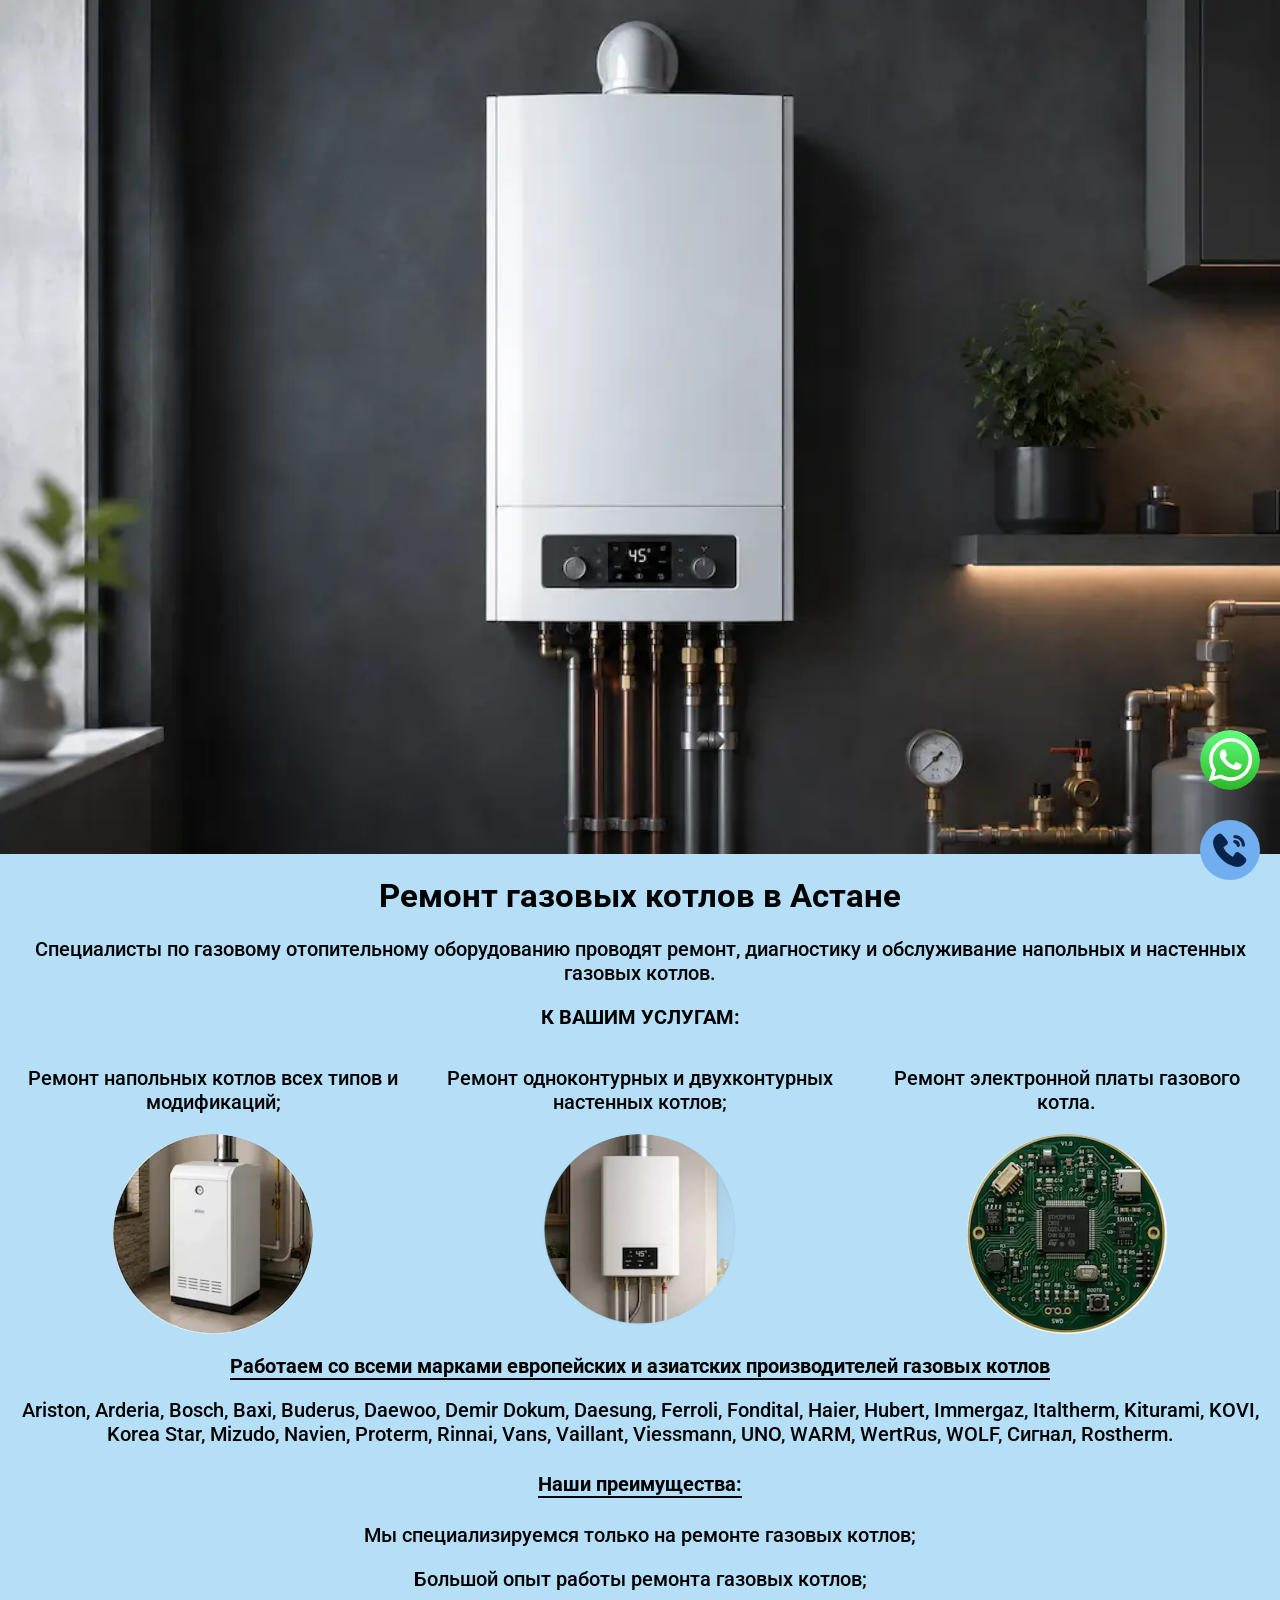
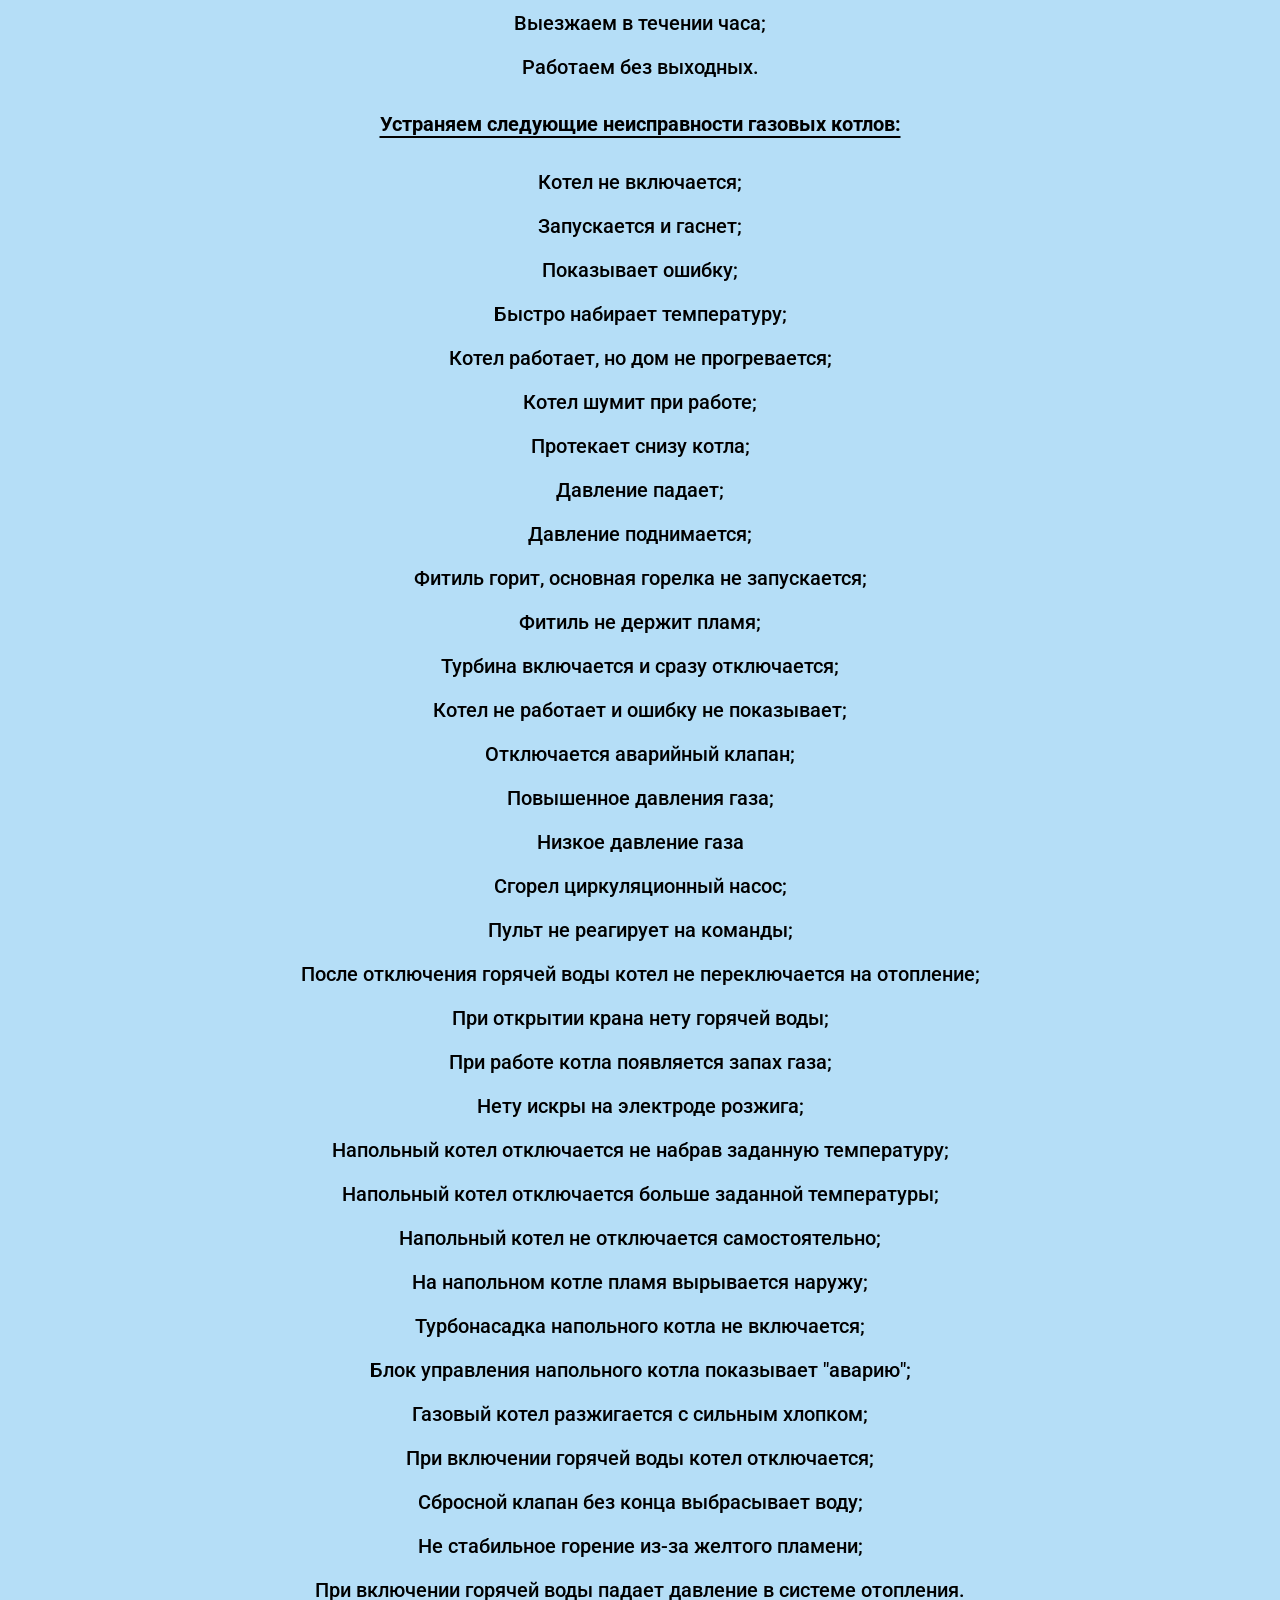
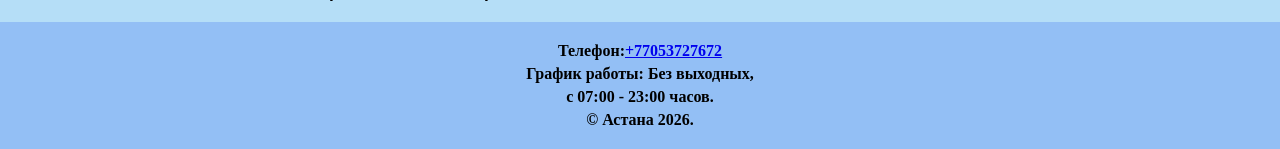
<file: index.html>
<!DOCTYPE html>
<html lang="ru">
<head>
    <meta charset="UTF-8">
    <meta name="viewport" content="width=device-width, initial-scale=1.0">
    <title>Ремонт газовых котлов в Астане, диагностика и обслуживание</title>
    <link rel="canonical" href="https://remont-kotlov.com/">
    <link rel="icon" type="image/png" href="/favicon.png">
    <meta name="description" content="Ремонт газовых котлов в Астане. Диагностика, обслуживание и ремонт напольных и настенных газовых котлов.">
    <meta property="og:site_name" content="Сервис Центр">
    <meta property="og:title" content="Ремонт газовых котлов в Астане">
    <meta property="og:description" content="Ремонт и обслуживание газовых котлов в Астане">
    <meta property="og:type" content="website">
    <meta property="og:url" content="https://remont-kotlov.com/">
    

    
        
    <script type="application/ld+json">
{
  "@context": "https://schema.org",
  "@graph": [
    {
      "@type": "HVACBusiness",
      "@id": "https://remont-kotlov.com/#business",
      "name": "Ремонт котлов",
      "description": "Ремонт, диагностика и обслуживание напольных и настенных газовых котлов в Астане",
      "url": "https://remont-kotlov.com/",
      "telephone": "+77053727672",
      "address": {
        "@type": "PostalAddress",
        "addressLocality": "Астана",
        "addressCountry": "KZ"
        }, 

        "areaServed":{
          "type": "AdministrativeArea",
          "name": "Астана"}
    },
 
    {
      "@type": "WebSite",
      "@id": "https://remont-kotlov.com/#website",
      "name": "Ремонт котлов",
      "url": "https://remont-kotlov.com/",
      "telephone": "+77053727672",
      "description": "Ремонт и диагностика напольных и настенных газовых котлов в Астане.",
      "inLanguage": "ru"
    }
  ]
}

    </script>

    <link rel="stylesheet" href="style.css">
    <link rel="preconnect" href="https://fonts.googleapis.com">
    <link rel="preconnect" href="https://fonts.gstatic.com" crossorigin>
    <link href="https://fonts.googleapis.com/css2?family=Roboto:wght@400;500;700&display=swap" rel="stylesheet">
    
</head>
<body>
    
<main>

        <img src="image1.webp" alt="Ремонт газовых котлов">
        <h1>Ремонт газовых котлов в Астане</h1>
        <p>Специалисты по газовому отопительному оборудованию проводят ремонт, диагностику и обслуживание напольных и настенных газовых котлов.</p>

              <a href="tel:+77053727672" class="phone-button">
                    <img src="call.svg" alt="Позвонить">
                </a>
                <a href="https://wa.me/77053727672" class="whatsapp">
                    <img src="iconwhat.svg" alt="WhatsApp">
                </a>
    

        <h2>К ВАШИМ УСЛУГАМ:</h2>      
        
        <div class="services">
         <section> 
        <p>Ремонт напольных котлов всех типов и модификаций;</p>
        <img src="napol.webp" alt=" Напольный котел" fetchpriority="high">
        </section>
        <section> 
         <p>Ремонт одноконтурных и двухконтурных настенных котлов;</p>   
         <img src="cotel2.webp" alt="Настенный котел"> 
        </section>
        <section>  
            <p>Ремонт электронной платы газового котла.</p>
            <img src="plata.webp"   alt=" Электронная плата котла">
        </section>
        </div>


        <h3>Работаем со всеми марками европейских и азиатских производителей газовых котлов</h3>
      
        <p>Ariston, Arderia, Bosch, Baxi, Buderus, Daewoo, Demir Dokum, Daesung, Ferroli, Fondital, Haier, Hubert, Immergaz,
        Italtherm, Kiturami, KOVI, Korea Star, Mizudo, Navien, Proterm, Rinnai, Vans, Vaillant, Viessmann, UNO, 
        WARM, WertRus, WOLF, Сигнал, Rostherm.</p>

            
        <h4>Наши преимущества:</h4>
        
        <p>Мы специализируемся только на ремонте газовых котлов;</p>
        <p>Большой опыт работы ремонта газовых котлов;</p>
        <p>Выезжаем в течении часа;</p>
        <p>Работаем без выходных.</p>

      <h5>Устраняем следующие неисправности газовых котлов:</h5>
     <p>Котел не включается;</p>
     <p>Запускается и гаснет;</p>
     <p>Показывает ошибку;</p>
     <p>Быстро набирает температуру;</p>  
     <p>Котел работает, но дом не прогревается;</p>
     <p>Котел шумит при работе;</p> 
     <p>Протекает снизу котла;</p>
     <p>Давление падает;</p>
     <p>Давление поднимается;</p>
     <p>Фитиль горит, основная горелка не запускается;</p>
     <p>Фитиль не держит пламя;</p>
     <p>Турбина включается и сразу отключается;</p>
     <p>Котел не работает и ошибку не показывает;</p>
     <p>Отключается аварийный клапан;</p>
     <p>Повышенное давления газа;</p>
     <p>Низкое давление газа</p>
     <p>Сгорел циркуляционный насос;</p>
     <p>Пульт не реагирует на команды;</p>
     <p>После отключения горячей воды котел не переключается на отопление;</p>
     <p>При открытии крана нету горячей воды;</p>
     <p>При работе котла появляется запах газа;</p>
     <p>Нету искры на электроде розжига;</p>
     <p>Напольный котел отключается не набрав заданную температуру;</p>
     <p>Напольный котел отключается больше заданной температуры;</p>
     <p>Напольный котел не отключается самостоятельно;</p>
     <p>На напольном котле пламя вырывается наружу;</p>
     <p>Турбонасадка напольного котла не включается;</p>
     <p>Блок управления напольного котла показывает "аварию";</p>    
     <p>Газовый котел разжигается с сильным хлопком;</p>
     <p>При включении горячей воды котел отключается;</p>
     <p>Сбросной клапан без конца выбрасывает воду;</p>
     <p>Не стабильное горение из-за желтого пламени;</p>
     <p>При включении горячей воды падает давление в системе отопления.</p> 
     
     
</main>
     
     <footer>
      <p>Телефон:<a href="tel:+77053727672">+77053727672</a></p>
      <p>График работы: Без выходных,</p>
      <P>с 07:00 - 23:00 часов.</P>
      <p>&copy; Астана 2026.</p>
                   
     </footer>

    </body>
</html>
</file>
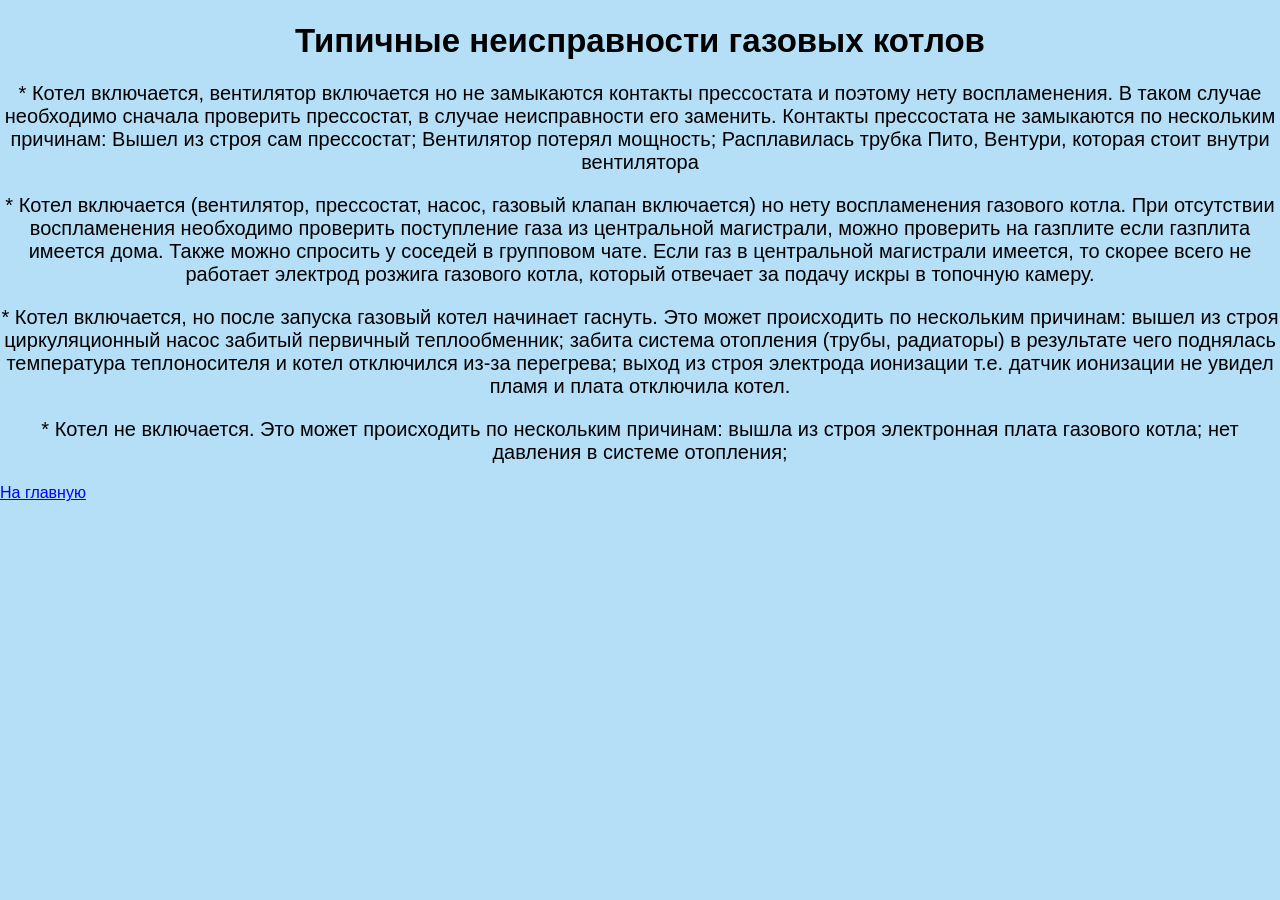
<file: services.html>
<!DOCTYPE html>
<html lang="ru">
<head>
    <meta charset="UTF-8">
    <meta name="viewport" content="width=device-width, initial-scale=1.0">
    <title>Неисправности газовых котлов</title>
    <meta name="description" content=" Типовые неисправности газовых котлов в Астане.">
    <link rel="stylesheet" href="style.css">
</head>
<body>
    <h1>Типичные неисправности газовых котлов</h1>
        <p> * Котел включается, вентилятор включается но не замыкаются контакты прессостата и 
        поэтому нету воспламенения. В таком случае необходимо сначала проверить прессостат, 
        в случае неисправности его заменить. Контакты прессостата не замыкаются по нескольким причинам:
        Вышел из строя сам прессостат; Вентилятор потерял мощность; Расплавилась трубка Пито, Вентури, которая стоит внутри вентилятора 
        </p>
        <p> * Котел включается (вентилятор, прессостат, насос, газовый клапан включается) но нету воспламенения
        газового котла. При отсутствии воспламенения необходимо проверить поступление газа из 
        центральной магистрали, можно проверить на газплите если газплита имеется дома. 
        Также можно спросить у соседей в групповом чате. Если газ в центральной магистрали имеется,
        то скорее всего не работает электрод розжига газового котла, который отвечает за подачу 
        искры в топочную камеру. 
        </p>
        <p> 
        * Котел включается, но после запуска газовый котел начинает гаснуть. 
        Это может происходить по нескольким причинам: вышел из строя циркуляционный насос 
        забитый первичный теплообменник; забита система отопления (трубы, радиаторы) 
        в результате чего поднялась температура теплоносителя и котел отключился из-за перегрева; 
        выход из строя электрода ионизации т.е. датчик ионизации не увидел пламя и плата отключила котел.  
        </p>
        <p> * Котел не включается. Это может происходить по нескольким причинам: 
            вышла из строя электронная плата газового котла; нет давления в системе отопления;
        </p>
        
    <a href="index.html">На главную</a>
</body>
</html>
</file>
<file: style.css>
body {
    background: rgb(181, 222, 247);
    font-family: "Roboto", sans-serif;
    margin: 0;
}

main {
    background: rgb(181, 222, 247);
    padding-left: 10px;
    padding-right: 10px;
    box-sizing: border-box;
}
 main > img {
    width: calc(100% + 20px);
    height: auto;
    display: block;
    margin-left: -10px;
 }
.services {
    display: grid;
    grid-template-columns: repeat(auto-fit, minmax(280px, 1fr));
    gap: 20px;
    width: 100%;

}

.services img {
    width: 100%;
    max-width: 200px;
    height: auto;
    display: block;
    margin: 0 auto;
}


h1 {
    font-size: 33px;
    font-family: "Roboto", sans-serif;
    font-weight: 700;
    text-align: center;
}

h2 {
    font-size: 20px;
    font-family: "Roboto", sans-serif;
    font-weight: 700;
    text-align: center;
}

p {
    font-size: 20px;
    font-style: normal;
    text-align: center;
    font-weight: 500;
}

section img {
    display: block;
    width: 200px;
    height: 200px;
    border-radius: 50%;
    object-fit: cover;
    margin: 20px auto;
}

h3,
h4,
h5 {
    font-size: 20px;
    text-align: center;
    text-decoration: underline;
    text-underline-offset: 5px;
}

.phone-button {
    position: fixed;
    right: 20px;
    bottom: 20px;
    width: 60px;
    height: 60px;
    border-radius: 50%;
    background: #71aef0;
    display: flex;
    align-items: center;
    justify-content: center;
    z-index: 1000;
}

.phone-button img {
    width: 40px;
    height: 40px;
    animation: shake 0.3s infinite;
}

@keyframes shake {
    0%, 70%, 100% {
        transform: rotate(0);
    }

    72% {
        transform: rotate(-20deg);
    }

    74% {
        transform: rotate(20deg);
    }

    76% {
        transform: rotate(-20deg);
    }

    78% {
        transform: rotate(20deg);
    }

    80% {
        transform: rotate(-10deg);
    }

    82% {
        transform: rotate(10deg);
    }

    84% {
        transform: rotate(0);
    }
}

.whatsapp {
    position: fixed;
    right: 20px;
    bottom: 110px;
    width: 60px;
    height: 60px;
    display: flex;
    align-items: center;
    justify-content: center;
    border-radius: 50%;
    overflow: hidden;
    animation: whatsapp 0.3s infinite;
}

.whatsapp img {
    width: 60px;
    height: 60px;
    border-radius: 50%;
}

@keyframes whatsapp {
    0%, 100% {
        transform: rotate(0);
    }

    72% {
        transform: rotate(-20deg);
    }

    74% {
        transform: rotate(20deg);
    }

    76% {
        transform: rotate(-20deg);
    }

    78% {
        transform: rotate(20deg);
    }

    80% {
        transform: rotate(-10deg);
    }

    82% {
        transform: rotate(10deg);
    }

    84% {
        transform: rotate(0);
    }
}

footer {
    background: #93bff5;
    padding: 15px 0;
    margin: 0;
}

footer p {
    font-size: 16px;
    font-family: "Times New Roman", serif;
    font-style: normal;
    text-align: center;
    font-weight: bold;
    margin: 5px 0;
}
</file>
